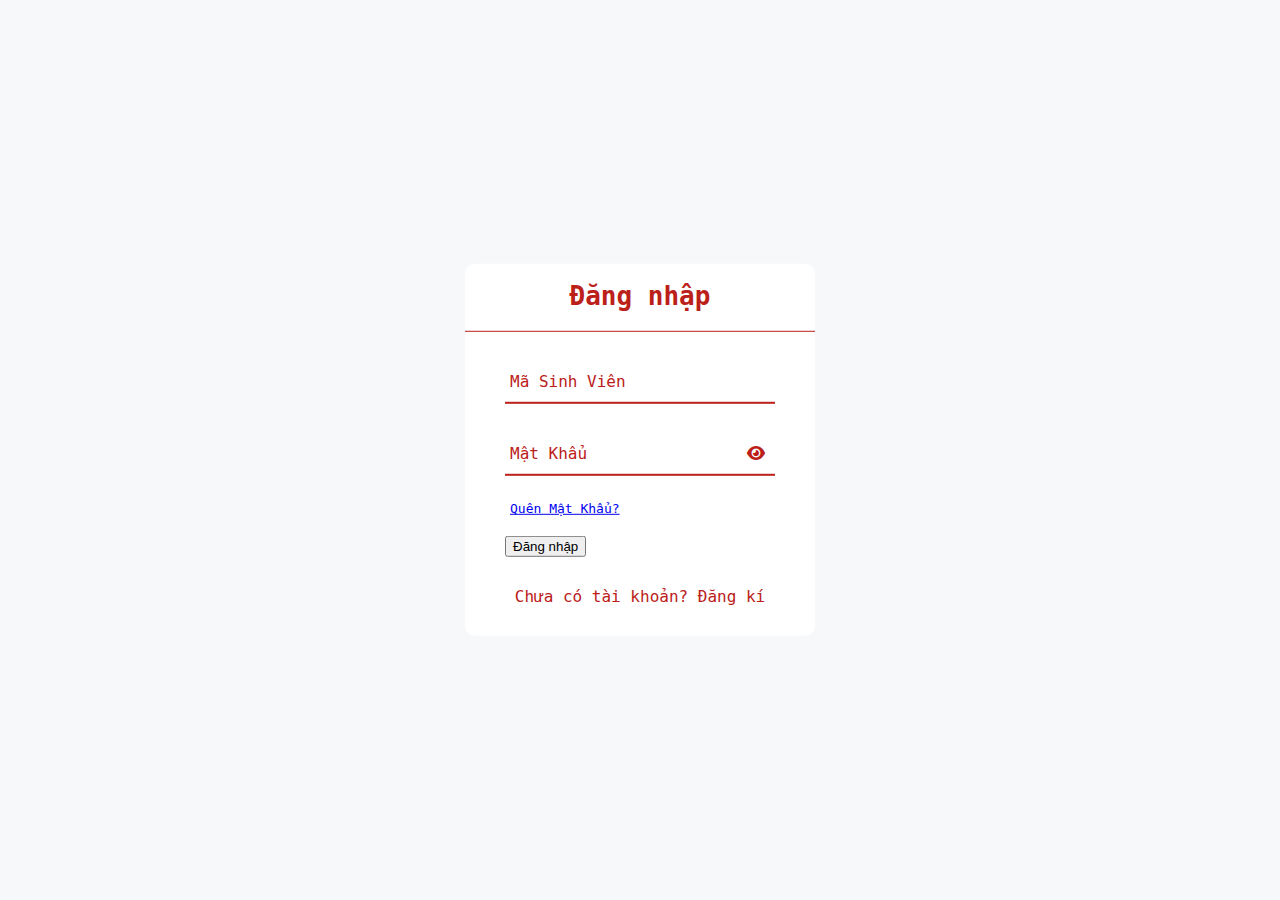
<file: index.html>
<!DOCTYPE html>
<html>
    <meta charset="UTF-8" />
    <head>  
        <title>Login Web</title>
        <link rel="stylesheet" href="style.css">
        <link rel="stylesheet" href="https://cdnjs.cloudflare.com/ajax/libs/font-awesome/6.0.0-beta3/css/all.min.css"
    </head>
    <body>
        <div class="center">
            <h1>Đăng nhập</h1>
            <form method="post" onsubmit="handleFormSubmit(event)">
                <div class="text">
                    <input type="text" name="studentId" required>
                    <span></span>
                    <label >Mã Sinh Viên</label>

                </div>
                <div class="text">
                    <input id="password" type="password" name="password" required>
                    <label for="password">Mật Khẩu</label>
                    <span class="password-toggle-icon"><i id="show-pwd-btn" class="fas fa-eye"></i></span>
                    
                </div>
                <div class="pass">
                    <a href="https://code.ptit.edu.vn/password/reset" target="_blank">
                        Quên Mật Khẩu?
                    </a> 
                </div>
                <!-- <div id="login">
                    <a href="Main.html" type="submit" class="login" >Đăng Nhập</a>
                </div> -->
                <input type="submit" value="Đăng nhập" >
                
                <div class="signup">
                    Chưa có tài khoản? <a href="index2.html" >Đăng kí </a>
                </div>

            </form>
        </div>



<!-- Include the JavaScript code -->
<script src="app.js"></script>
    </body>
    
</html>
</file>
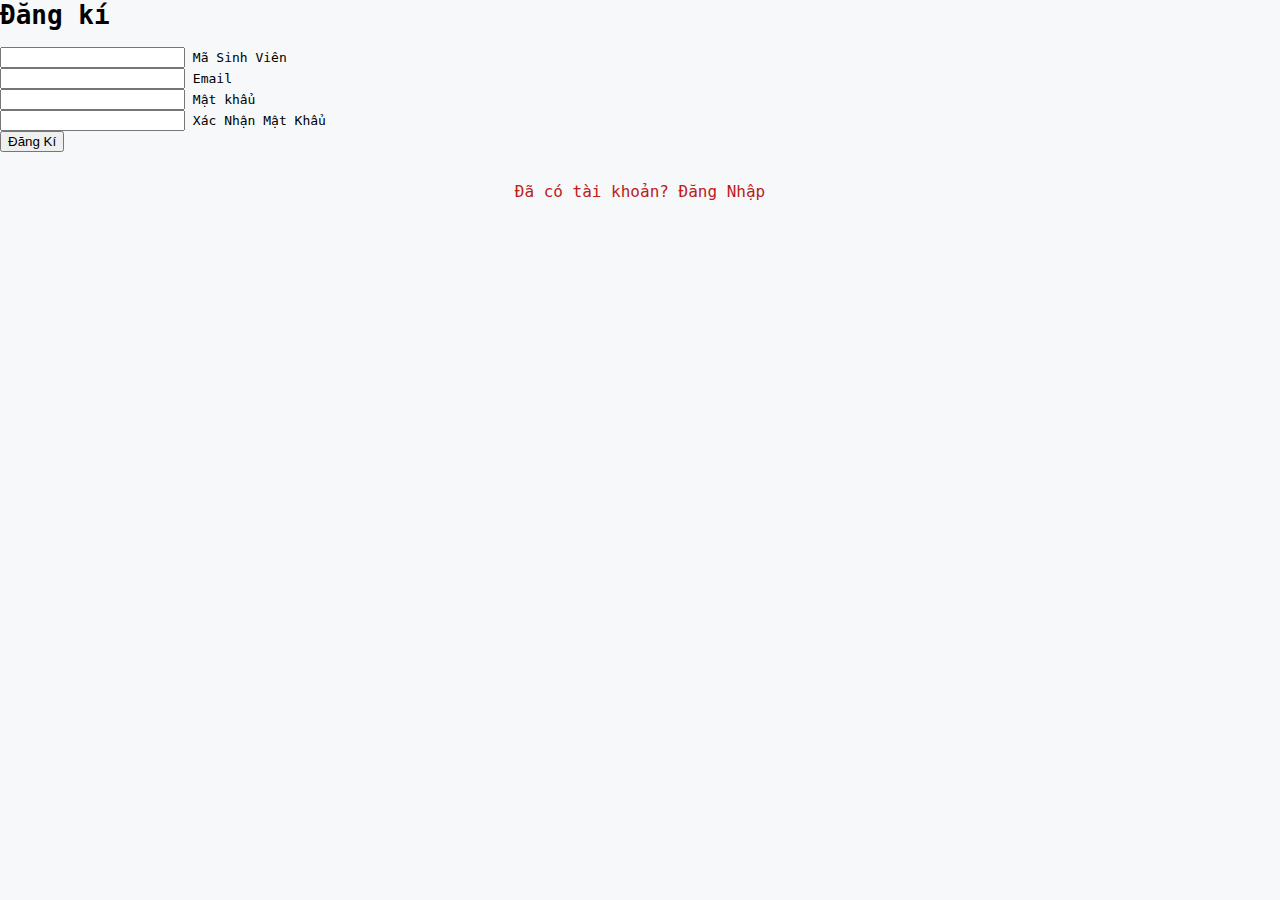
<file: index2.html>
<html lang="en">
<head>
    <meta charset="UTF-8">
    <meta name="viewport" content="width=device-width, initial-scale=1.0">
    <title>Đăng Kí</title>
    <link rel="stylesheet" href="style2.css">
  
    
</head>
<body>
    
    <div class="center">
        <h1>Đăng kí</h1>
        <form method="post" onsubmit="handleFormSubmit(event)">
            <div class="text">
                <input type="text" name="studentId" required>
                <span></span>
                <label >Mã Sinh Viên</label>

            </div>
            <div class="text">
                <input type="text" name="studentId" required>
                <span></span>
                <label >Email</label>

            </div>
            <div class="text">
                <input id="password" type="password" name="password" required>
                <span></span>
                <label >Mật khẩu</label>
            </div>
            <div class="text">
                <input type="password" name="password" required>
                <span></span>
                <label >Xác Nhận Mật Khẩu</label>
            </div>

            <input type="submit" value="Đăng Kí">
            <div class="signup">
                Đã có tài khoản? <a href="index.html">Đăng Nhập </a>
            </div>

        </form>
    </div> 
    <script>
        function validateForm() {
          var password = document.getElementById("password").value;
          var confirmPassword = document.getElementById("confirmPassword").value;
        
          if (password != confirmPassword) {
            alert("Mật khẩu và xác nhận mật khẩu không khớp!");
            return false;
          }
          return true;
        }
    
</script>

</body>
</html>
</file>
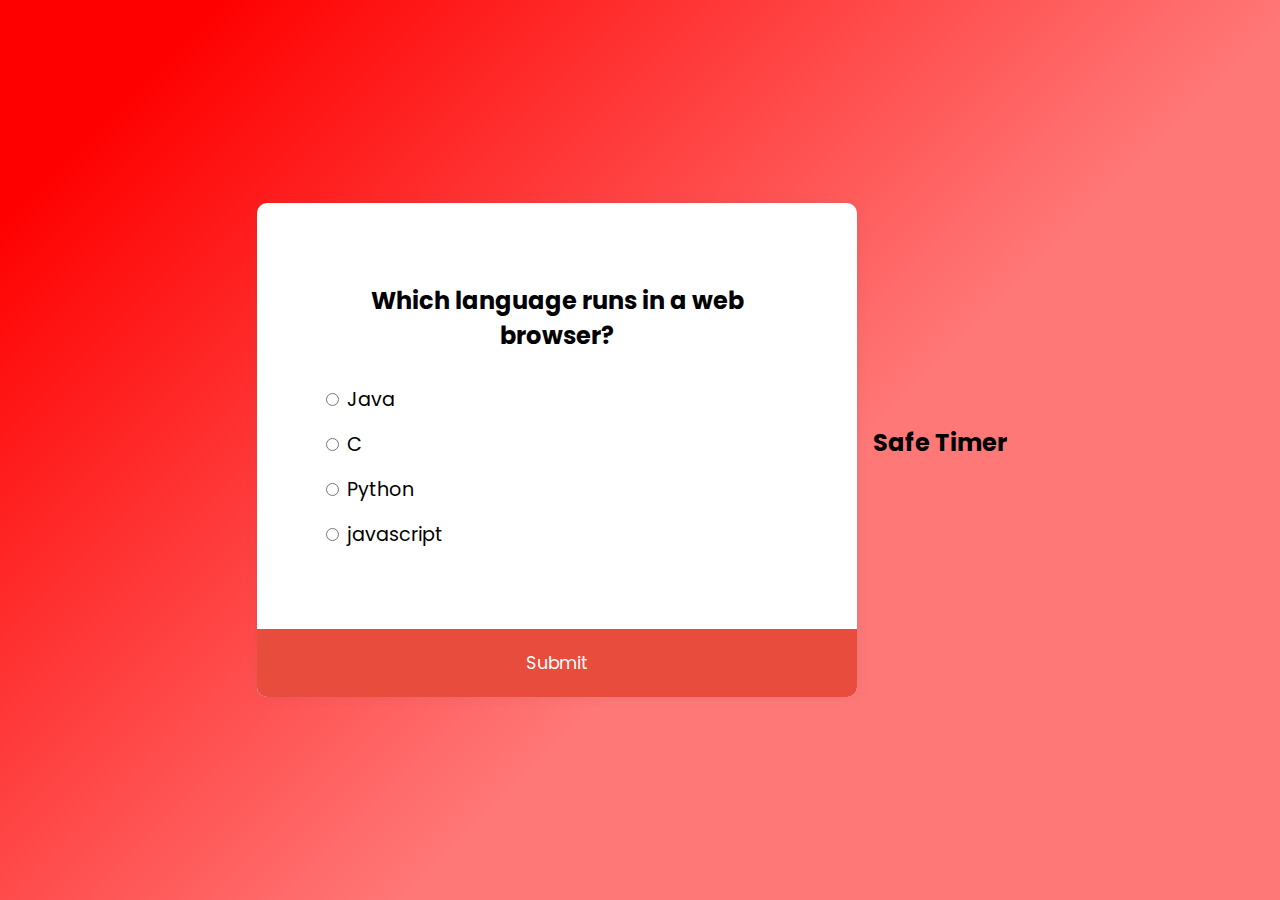
<file: lambai.html>
<html lang="en">
<head>
    <meta charset="UTF-8">
    <meta name="viewport" content="width=device-width, initial-scale=1.0">
    <title>Làm Bài</title>
    <link rel="stylesheet" href="style4.css">
</head>
<body>
    <div class="quiz-container" id="quiz">
        <div class="quiz-header">
          <h2 id="question">Question Text</h2>
          <ul>
            <li>
              <input type="radio" name="answer" id="a" class="answer">
              <label for="a" id="a_text">Answer</label>
            </li>
            <li>
              <input type="radio" name="answer" id="b" class="answer">
              <label for="b" id="b_text">Answer</label>
            </li>
            <li>
              <input type="radio" name="answer" id="c" class="answer">
              <label for="c" id="c_text">Answer</label>
            </li>
            <li>
              <input type="radio" name="answer" id="d" class="answer">
              <label for="d" id="d_text">Answer</label>
            </li>
          </ul>
        </div>
        <button id="submit">Submit</button>
      </div>
      <div id="safeTimer">
        <h2>Safe Timer</h2>
        <p id="safeTimerDisplay"></p>
      </div>
      <script src="app1.js"></script>
</body>
</html>
</file>
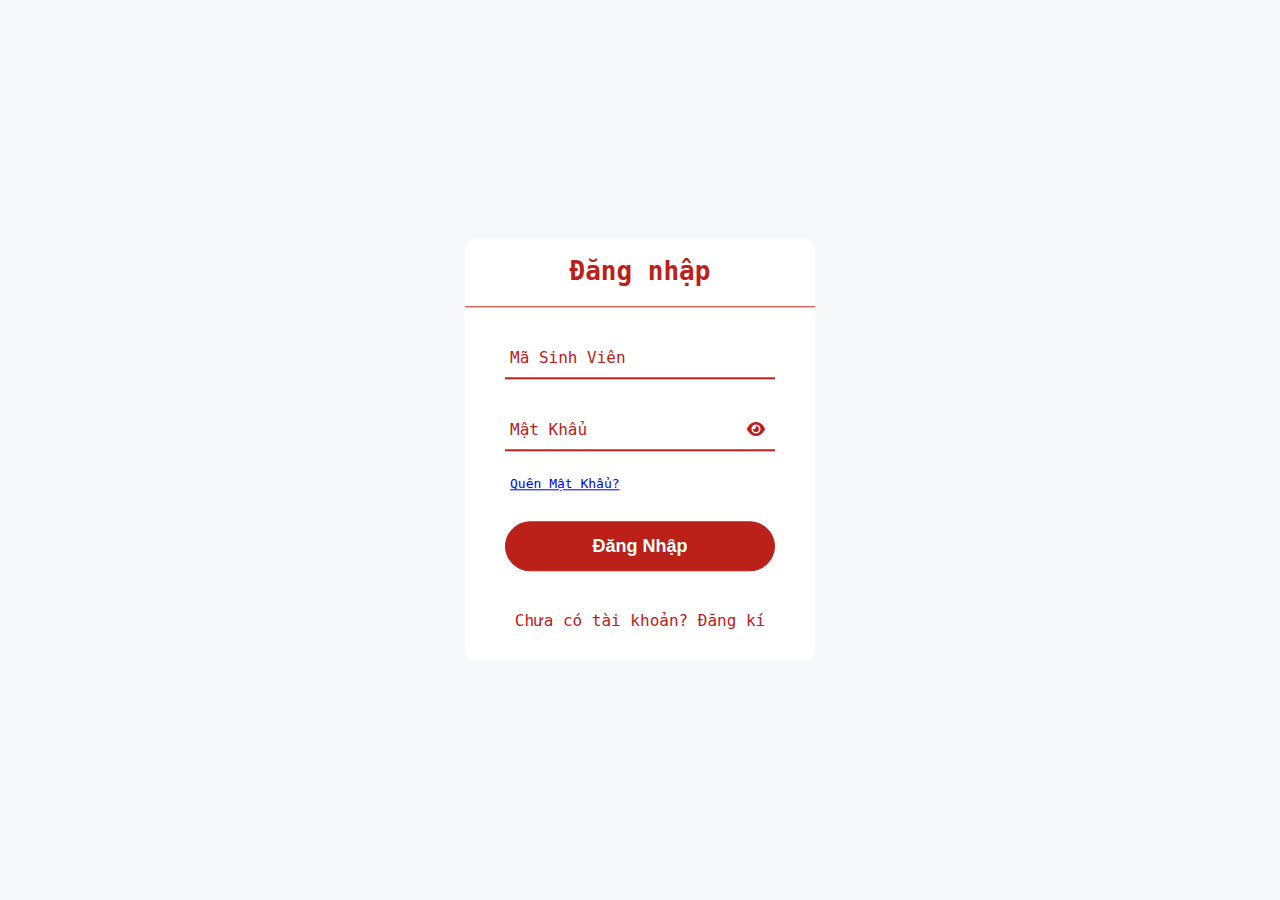
<file: login.html>
<!DOCTYPE html>
<html>
    <meta charset="UTF-8" />
    <head>  
        <title>Login Web</title>
        <link rel="stylesheet" href="style.css">
        <link rel="stylesheet" href="https://cdnjs.cloudflare.com/ajax/libs/font-awesome/6.0.0-beta3/css/all.min.css"
    </head>
    <body>
        <div class="center">
            <h1>Đăng nhập</h1>
            <form method="post" onsubmit="handleFormSubmit(event)">
                <div class="text">
                    <input type="text" name="studentId" required>
                    <span></span>
                    <label >Mã Sinh Viên</label>

                </div>
                <div class="text">
                    <input id="password" type="password" name="password" required>
                    <label for="password">Mật Khẩu</label>
                    <span class="password-toggle-icon"><i id="show-pwd-btn" class="fas fa-eye"></i></span>
                    
                </div>
                <div class="pass">
                    <a href="https://code.ptit.edu.vn/password/reset" target="_blank">
                        Quên Mật Khẩu?
                    </a> 
                </div>
                
                <button type="submit" class="login" onclick="Redirect()">Đăng Nhập</button>
                
              
                
                <div class="signup">
                    Chưa có tài khoản? <a href="register.html" >Đăng kí </a>
                </div>

            </form>
        </div>



<!-- Include the JavaScript code -->
<script src="login.js">

</script>
    </body>
    
</html>
</file>
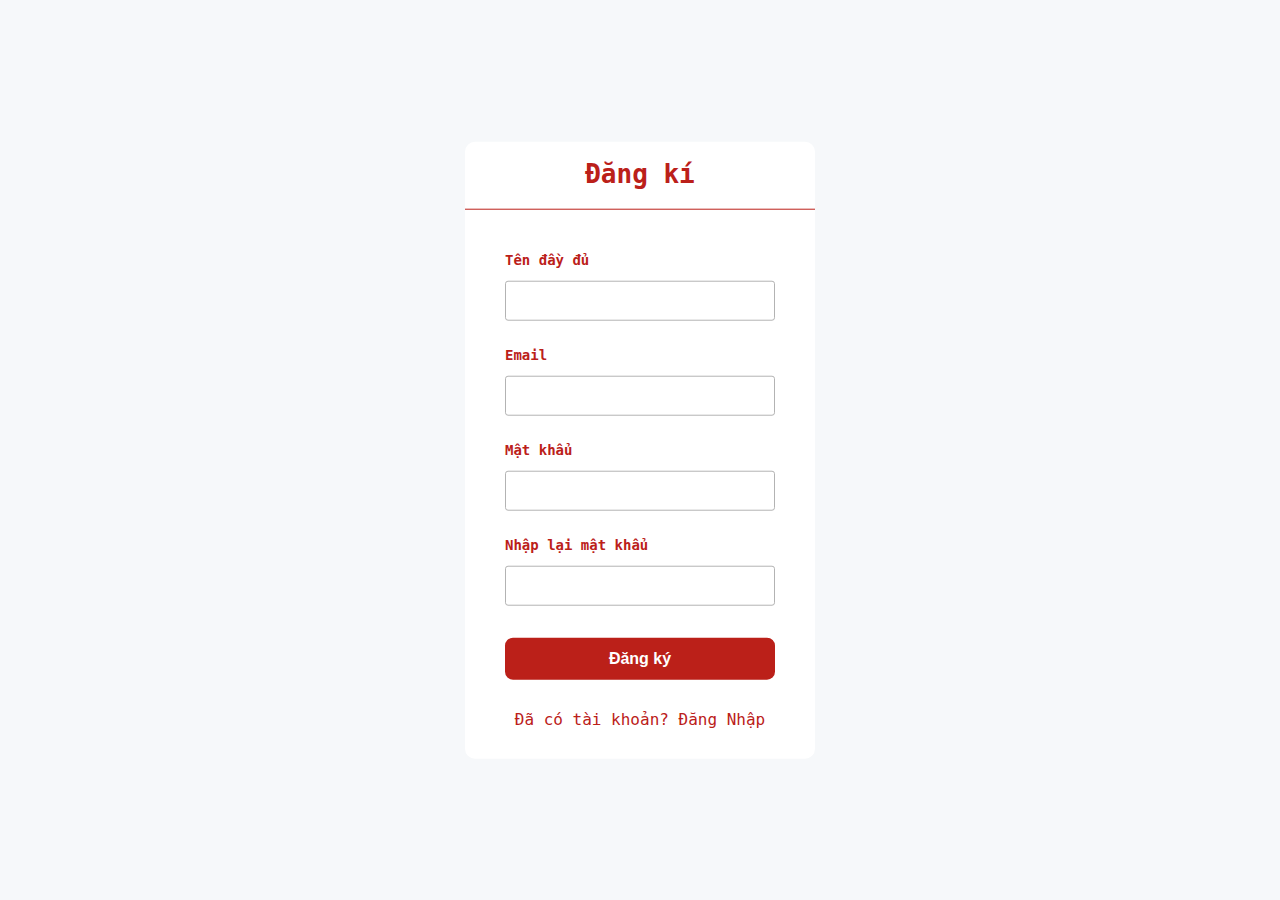
<file: register.html>
<html lang="en">
<head>
    <meta charset="UTF-8">
    <meta name="viewport" content="width=device-width, initial-scale=1.0">
    <title>Đăng Kí</title>
    <link rel="stylesheet" href="style2.css">
    <link href='https://unpkg.com/boxicons@2.1.4/css/boxicons.min.css' rel='stylesheet'>
  
    
</head>
<body>
    

   
    <div class="main">
        <h1 class="heading">Đăng kí</h1>
        <form action="" method="POST" class="form" id="form-1">
          <div class="spacer"></div>
  
          <div class="form-group">
            <label for="fullname" class="form-label">Tên đầy đủ</label>
            <input id="fullname" name="fullname" type="text"  class="form-control">
            <span class="form-message"></span>
          </div>
  
          <div class="form-group">
            <label for="email" class="form-label">Email</label>
            <input id="email" name="email" type="text"  class="form-control">
            <span class="form-message"></span>
          </div>
  
          <div class="form-group">
            <label for="password" class="form-label">Mật khẩu</label>
            <input id="password" name="password" type="password"  class="form-control">
            <span class="form-message"></span>
          </div>
  
          <div class="form-group">
            <label for="password_confirmation" class="form-label">Nhập lại mật khẩu</label>
            <input id="password_confirmation" name="password_confirmation"  type="password" class="form-control">
            <span class="form-message"></span>
          </div>
  
          <button class="form-submit" onclick="myFunction()">Đăng ký</button>
          <div class="signup">
            Đã có tài khoản? <a href="login.html">Đăng Nhập </a>
        </div>
        </form>
  
        
  
      </div>
      
      <script>
  
        document.addEventListener('DOMContentLoaded', function () {
          // Mong muốn của chúng ta
          Validator({
            form: '#form-1',
            formGroupSelector: '.form-group',
            errorSelector: '.form-message',
            rules: [
              Validator.isRequired('#fullname', 'Vui lòng nhập tên đầy đủ của bạn'),
              Validator.isEmail('#email'),
              Validator.minLength('#password', 6),
              Validator.isRequired('#password_confirmation'),
              Validator.isConfirmed('#password_confirmation', function () {
                return document.querySelector('#form-1 #password').value;
              }, 'Mật khẩu nhập lại không chính xác')
            ],
            onSubmit: function (data) {
              // Call API
              console.log(data);
            }
          });
          });
  
      </script>
      <script src="register.js"></script>
</body>

</html>
</file>
<file: style.css>
body{
    margin: 0;
    padding: 0;
    font-family: monospace;
    background: rgb(246,248,250);
    height: 100vh;
    overflow: hidden;
}

.center{
    position:absolute;
    top: 50%;
    left: 50%;
    transform: translate(-50%,-50%);
    width: 350px;
    background: white ;
    border-radius: 10px ;
}
.center h1{
    text-align: center;
    padding: 0 0 20px 0;
    border-bottom: 1px solid rgb(187,32,25);
    color: rgb(187,32,25);
}
.center form{
    padding: 0 40px;
    box-sizing: border-box;
}
.password-toggle-icon {
    position: absolute;
    top: 50%;
    right: 10px;
    transform: translateY(-50%);
    cursor: pointer;
  }
form .text{
    position:relative;;
    border-bottom: 2px solid rgb(187,32,25);
    margin: 30px 0;
}
.text input{
    width: 100%;
    padding: 0 5px;
    height: 40px;
    font-size: 16px;
    background: none scroll 0;
    outline: none;
    border: none ;
    outline: none;
}
.text label {
    position: absolute;;
    top: 50%;
    left: 5px; 
    color: rgb(187,32,25);
    transform: translateY(-50%);
    font-size: 16px;
    pointer-events: none;
    transition: .5s;

}
.text span::before{
    content: '';
    position: absolute;
    top: 40px;
    left: 0;
    width: 100px;
    height: 2px;
    
}
.text input:focus ~ label,
.text input:valid ~ label{
    top: -5px;
    color: rgb(187,32,25);
}
.text input:focus ~ span::before,
.text input:valid ~ span::before{
    width:100% ;
}
.pass {
    margin: -5px 0 20px 5px ;
    color: rgb(187,32,25);
    cursor: pointer;;

}
.pass:hover{
    text-decoration: underline;
}
button[type="submit"]{
    width: 270px;;
    height: 50px;
    border: 1px solid rgb(187,32,25);
    background: rgb(187,32,25);
    border-radius: 25px;
    font-size: 18px;
    color: mintcream  ;
    font-weight: 700;
    cursor: pointer;;
    outline: none;
}
button[type="submit"]:hover{
    border-color: rgb(187,32,25);
    transition: .5s;

}
.login {
    display: inline-block; 
    width: 200px;
    height: 40px;
    border-radius: 2rem;
    background-color: rgb(187,32,25);
    font-size: 18px;
    color: mintcream;
    text-align: center;
    cursor: pointer;
    margin-top : .5rem;
    font-weight: 700;
    text-transform: capitalize;
    width: 100%;
    margin: 10px 0;
    text-decoration: none;
}
.signup {
    margin: 30px 0;
    text-align: center;
    font-size :16px;
    color: rgb(187,32,25); 
}
.password-toggle-icon {
    display: block;
    position: absolute;
    top: 50%;
    right: 10px;
    transform: translateY(-50%);
    cursor: pointer;
}
.password-toggle-icon i {
    font-size: 16px;
    color: rgb(187,32,25);
  }

.signup a{
    color:rgb(187,32,25);
    text-decoration: none;

}
.signup a:hover{
    text-decoration: underline;

}
</file>
<file: style2.css>
body{
    margin: 0;
    padding: 0;
    font-family: monospace;
    background: rgb(246,248,250);
    height: 100vh;
    overflow: hidden;
}
.main {
    position:absolute;
    top: 50%;
    left: 50%;
    transform: translate(-50%,-50%);
    width: 350px;
    background: white ;
    border-radius: 10px ;
}
.main h1{
    text-align: center;
    padding: 0 0 20px 0;
    border-bottom: 1px solid rgb(187,32,25);
    color: rgb(187,32,25);
}
.main .form {
    padding: 0 40px;
    box-sizing: border-box;
}
.form .heading {
    position:relative;;
    border-bottom: 2px solid rgb(187,32,25);
    margin: 30px 0;

}
.form-group {
    display: flex;
    margin-bottom: 16px;
    flex-direction: column;
}

.form-label,
.form-message {
    text-align: left;
}

.form-label {
    color: rgb(187,32,25);
    font-weight: 700;
    padding-bottom: 6px;
    line-height: 1.8rem;
    font-size: 14px;
}

.form-control {
    height: 40px;
    padding: 8px 12px;
    border: 1px solid #b3b3b3;
    border-radius: 3px;
    outline: none;
    font-size: 16px;
}

.form-control:hover {
    border-color: rgb(187,32,25);;
}

.form-group.invalid .form-control {
    border-color: #f33a58;
}

  .form-group.invalid .form-message {
      color: #f33a58;
  }

.form-message {
    font-size: 12px;
    line-height: 1.6rem;
    padding: 4px 0 0;
}

.form-submit {
    outline: none;
    background-color: rgb(187,32,25);;
    margin-top: 12px;
    padding: 12px 16px;
    font-weight: 600;
    color: #fff;
    border: none;
    width: 100%;
    font-size: 16px;
    border-radius: 8px;
    cursor: pointer;
}

.form-submit:hover {
    background-color: rgb(187,32,25);;
}

.spacer {
    margin-top: 36px;
}
.signup {
    
    margin: 30px 0;
    text-align: center;
    font-size :16px;
    color: rgb(187,32,25); 

}
.signup a{
    color:rgb(187,32,25);
    text-decoration: none;

}
.signup a:hover{
    text-decoration: underline;

}
</file>
<file: style4.css>
@import url('https://fonts.googleapis.com/css2?family=Poppins:wght@200;300;400;500&display=swap');
*{
  box-sizing: border-box;
}
body{
  background-color: #b8c6db;
  background-color: #ff7878;
background-image: linear-gradient(315deg, #ff7878 40%, #ff0000 90%);

  font-family: 'Poppins', sans-serif;
  display: flex;
  align-items: center;
  justify-content: center;
  height: 100vh;
  overflow: hidden;
  margin: 0;
}
.quiz-container{
  background-color: #fff;
  border-radius: 10px;
  box-shadow: 0 0 10px 2px rgba(100, 100, 100, 0.1);
  width: 600px;
  overflow: hidden;
}
.quiz-header{
  padding: 4rem;
}
h2{
  padding: 1rem;
  text-align: center;
  margin: 0;
}
ul{
  list-style-type: none;
  padding: 0;
}
ul li{
  font-size: 1.2rem;
  margin: 1rem 0;
}
ul li label{
  cursor: pointer;
}
button{
  background-color: e74c3c;
  color: #fff;
  border: none;
  display: block;
  width: 100%;
  cursor: pointer;
  font-size: 1.1rem;
  font-family: inherit;
  padding: 1.3rem;
}
button:hover{
  background-color: #ed5050;
}
button:focus{
  outline: none;
  background-color: green;
}
.safeTimer {
  display : flex;
  margin-left: 100px;
}
.safeTimer p{
  display: flex;
  margin-left: 50%;
}
</file>
